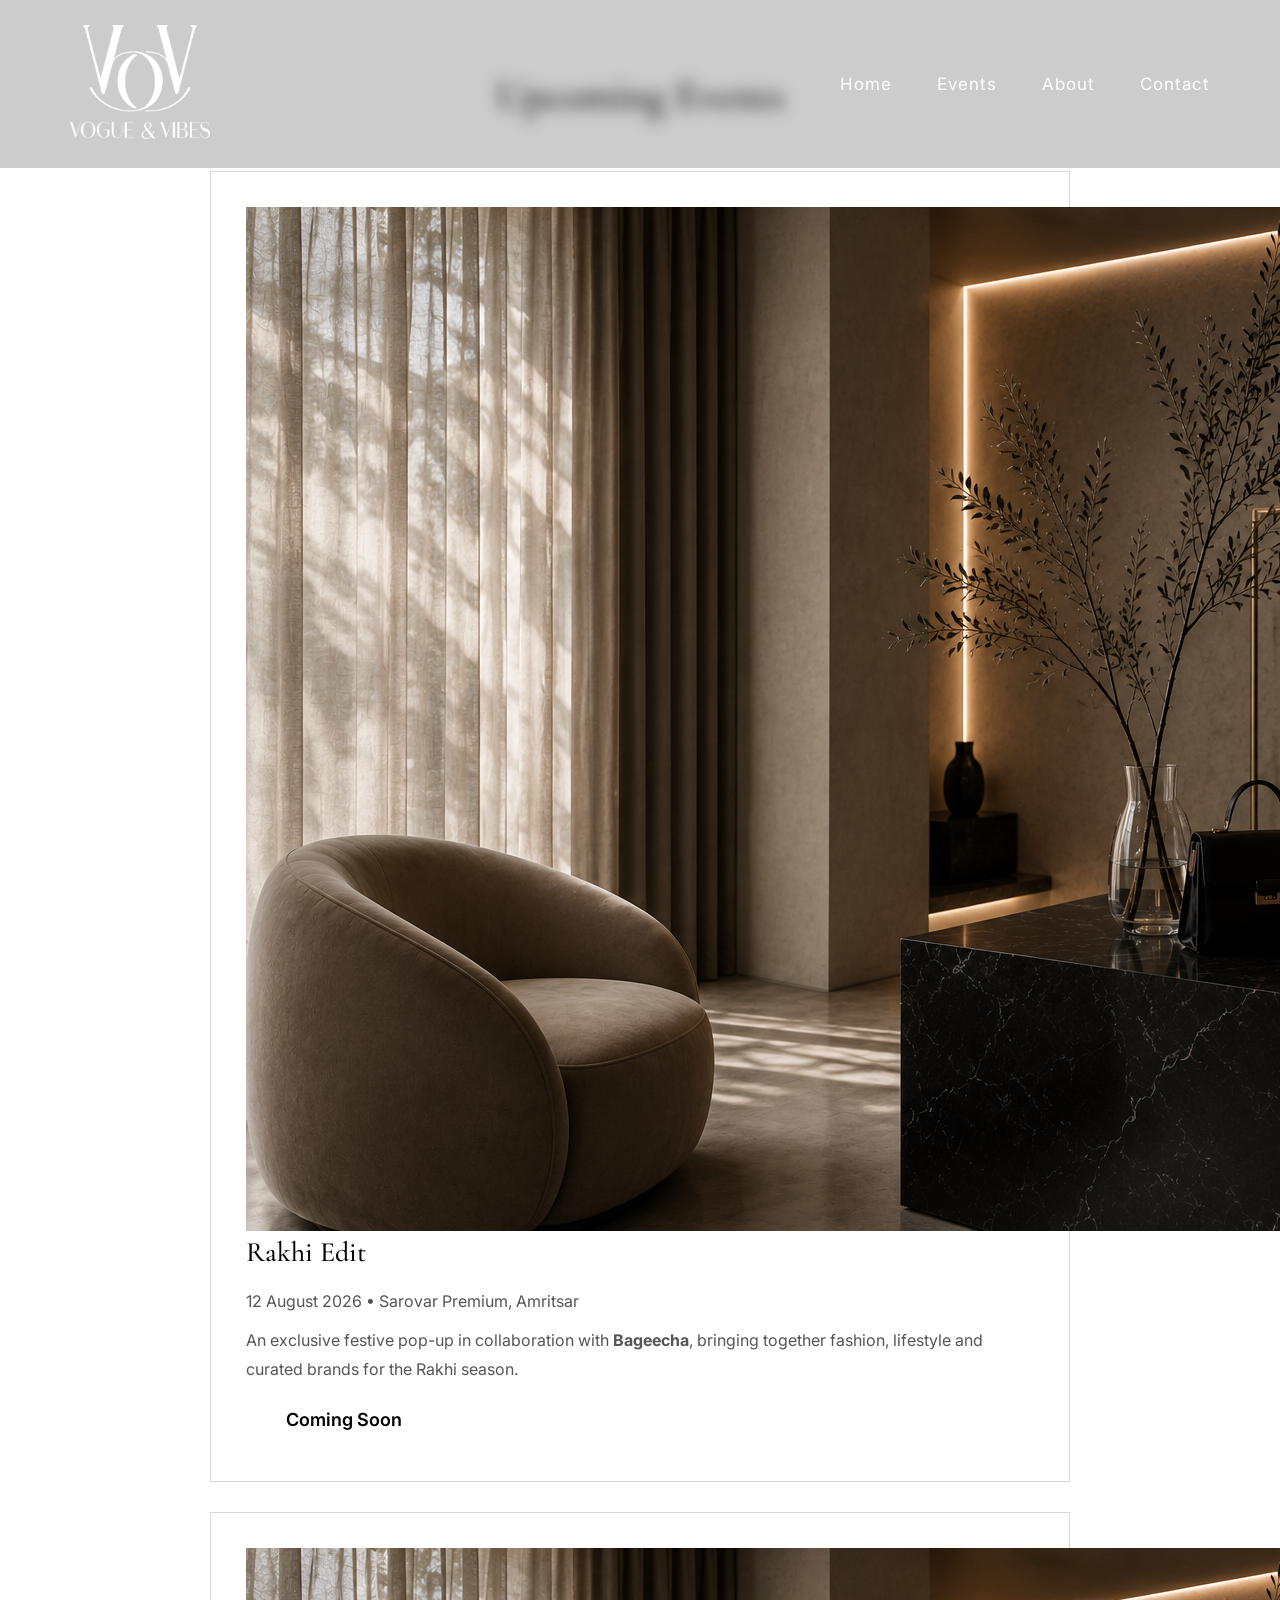
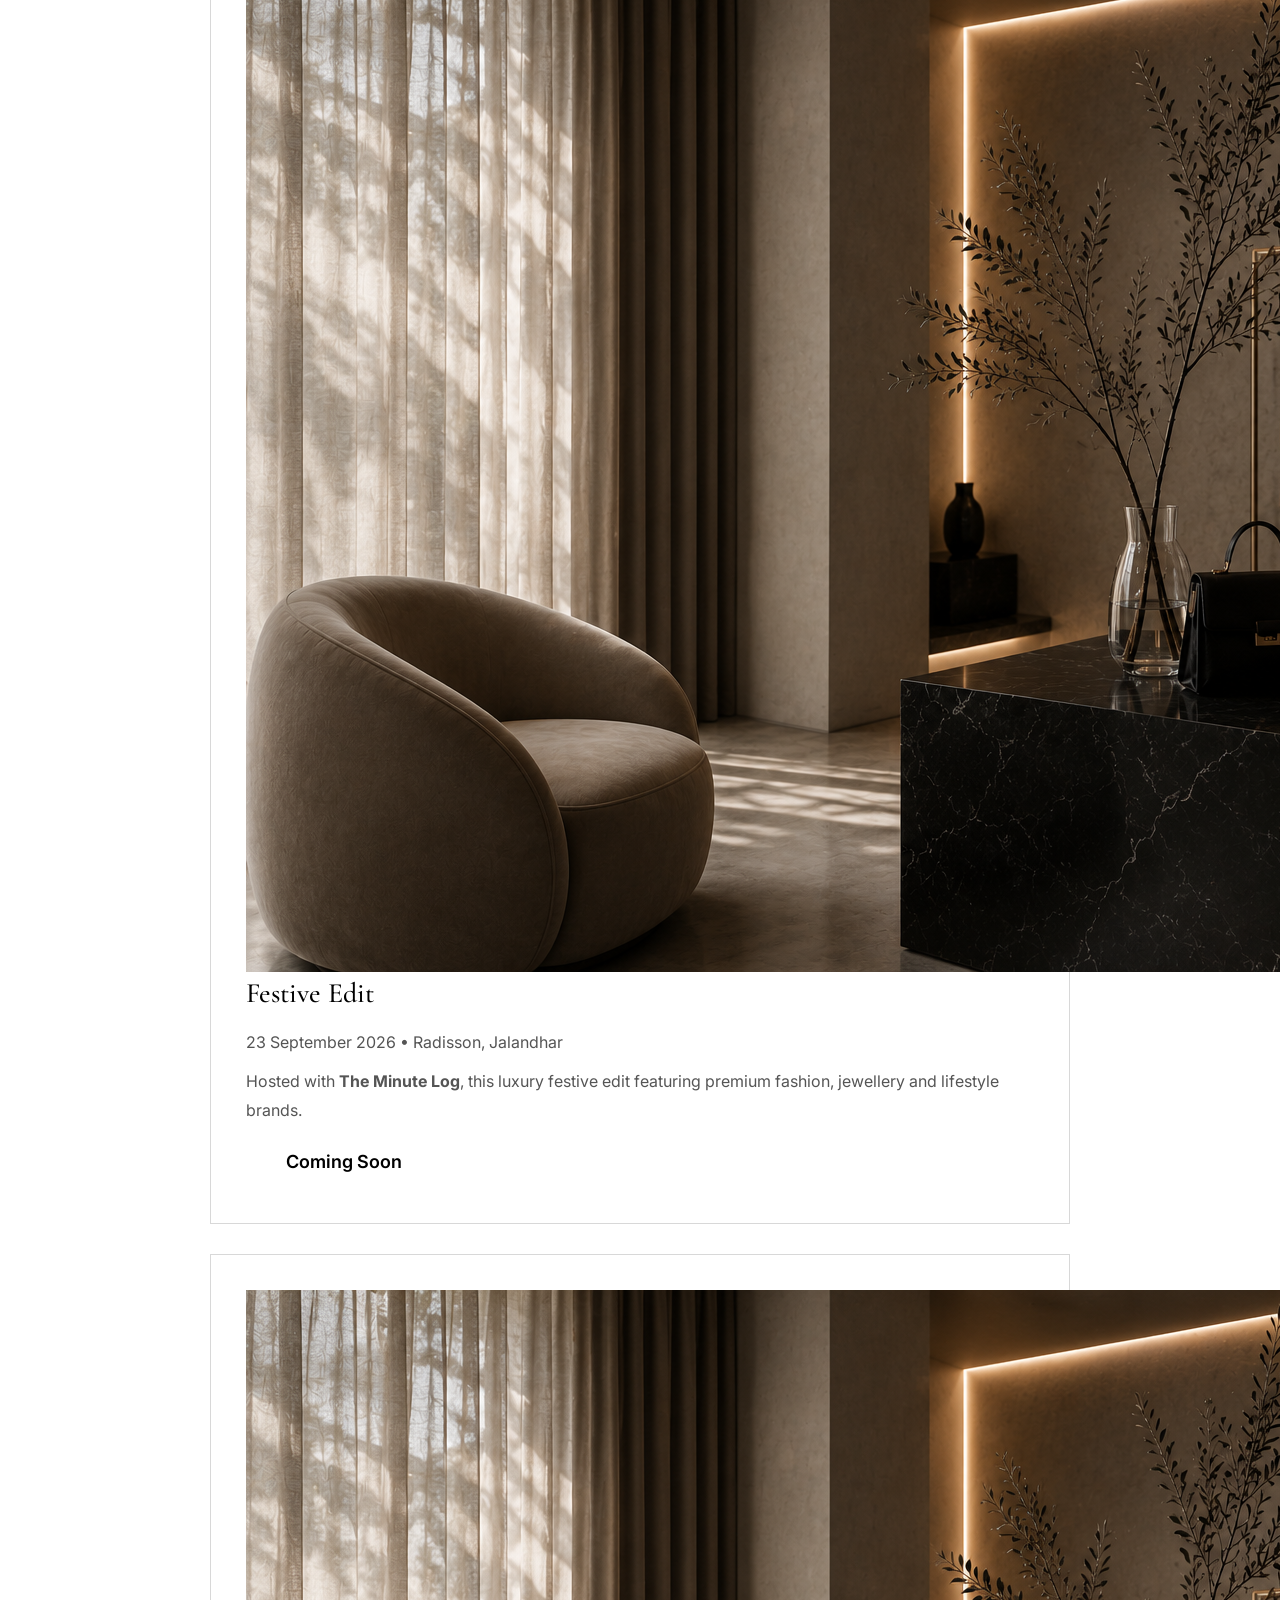
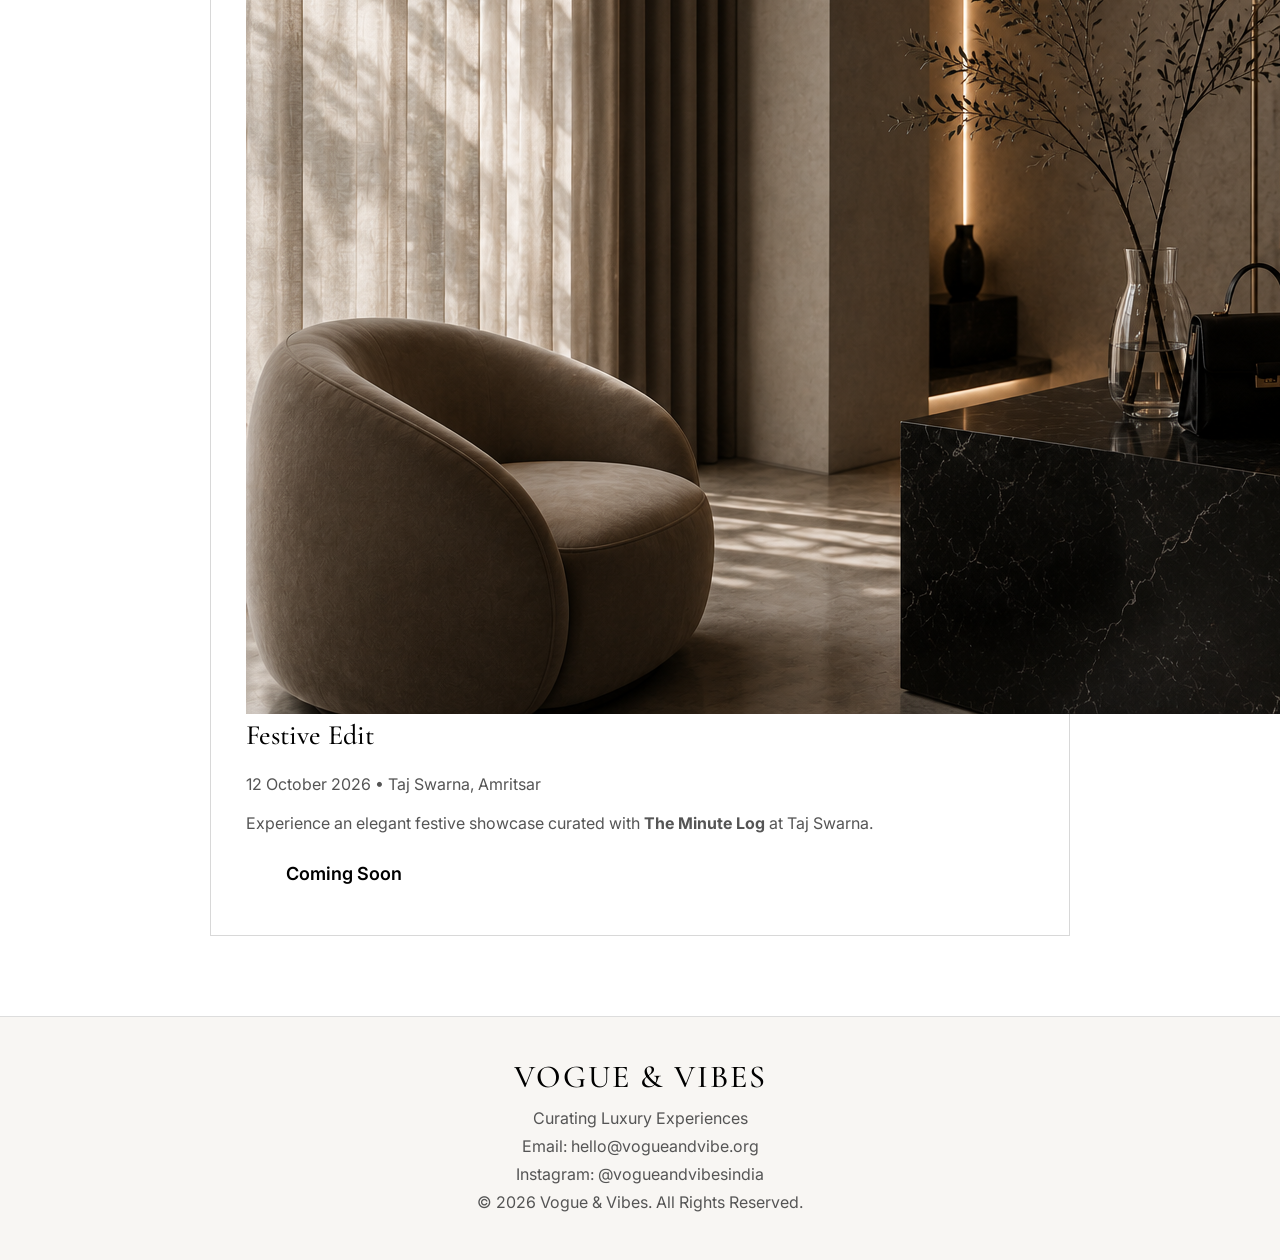
<file: event.html>
<!DOCTYPE html>
<html lang="en">

<head>

<meta charset="UTF-8">
<meta name="viewport" content="width=device-width, initial-scale=1.0">

<title>Events | Vogue & Vibes</title>

<link rel="stylesheet" href="style.css">

<link rel="preconnect" href="https://fonts.googleapis.com">
<link rel="preconnect" href="https://fonts.gstatic.com" crossorigin>

<link href="https://fonts.googleapis.com/css2?family=Cormorant+Garamond:wght@400;500;600;700&family=Inter:wght@300;400;500;600&display=swap" rel="stylesheet">

</head>

<body>

<header>

<nav>

<div class="logo">
<img src="images/logo.png" alt="Logo">
</div>

<ul>
<li><a href="index.html">Home</a></li>
<li><a href="events.html">Events</a></li>
<li><a href="about.html">About</a></li>
<li><a href="contact.html">Contact</a></li>
</ul>

</nav>

</header>

<section class="events-page">

<h1>Upcoming Events</h1>

<div class="event-grid">

<div class="event-card">

<img src="images/hero.jpg" alt="Rakhi Edit">

<div class="event-info">

<h2>Rakhi Edit</h2>

<p class="date">12 August 2026 • Sarovar Premium, Amritsar</p>

<p>
An exclusive festive pop-up in collaboration with <strong>Bageecha</strong>, bringing together fashion, lifestyle and curated brands for the Rakhi season.
</p>

<a href="#" class="btn">Coming Soon</a>

</div>

</div>

<div class="event-card">

<img src="images/hero.jpg" alt="Festive Edit">

<div class="event-info">

<h2>Festive Edit</h2>

<p class="date">23 September 2026 • Radisson, Jalandhar</p>

<p>
Hosted with <strong>The Minute Log</strong>, this luxury festive edit featuring premium fashion, jewellery and lifestyle brands.
</p>

<a href="#" class="btn">Coming Soon</a>

</div>

</div>

<div class="event-card">

<img src="images/hero.jpg" alt="Festive Edit">

<div class="event-info">

<h2>Festive Edit</h2>

<p class="date">12 October 2026 • Taj Swarna, Amritsar</p>

<p>
Experience an elegant festive showcase curated with <strong>The Minute Log</strong> at Taj Swarna.
</p>

<a href="#" class="btn">Coming Soon</a>

</div>

</div>

</div>

</section>

<footer>

<div class="footer-content">

<h3>VOGUE & VIBES</h3>

<p>Curating Luxury Experiences</p>

<p>Email: hello@vogueandvibe.org</p>

<p>Instagram: @vogueandvibesindia</p>

<p>© 2026 Vogue & Vibes. All Rights Reserved.</p>

</div>

</footer>

</body>

</html>
</file>
<file: style.css>
*{
    margin:0;
    padding:0;
    box-sizing:border-box;
}

html{
    scroll-behavior:smooth;
}

body{
    font-family:'Inter',sans-serif;
    background:#fff;
}

/* ---------------- NAVIGATION ---------------- */

header{
    position:fixed;
    width:100%;
    top:0;
    left:0;
    z-index:1000;
}

nav{

    display:flex;

    justify-content:space-between;

    align-items:center;

    padding:25px 70px;

    background:rgba(0,0,0,.20);

    backdrop-filter:blur(8px);

}

.logo img{

    width:140px;

}

nav ul{

    list-style:none;

    display:flex;

    gap:45px;

}

nav a{

    color:white;

    text-decoration:none;

    font-size:17px;

    letter-spacing:1px;

    transition:.3s;

}

nav a:hover{

    color:#d7b98f;

}

/* ---------------- HERO ---------------- */

.hero{

    height:100vh;

    background:url("images/hero.jpg");

    background-size:cover;

    background-position:center;

    position:relative;

    display:flex;

    align-items:center;

    justify-content:center;

}

.overlay{

    position:absolute;

    inset:0;

    background:rgba(0,0,0,.40);

}

.hero-content{

    position:relative;

    text-align:center;

    color:white;

    z-index:2;

}

.hero h1{

    font-family:'Cormorant Garamond',serif;

    font-size:95px;

    font-weight:600;

    letter-spacing:3px;

}

.hero p{

    margin-top:15px;

    font-size:28px;

    margin-bottom:45px;

}

.btn{

    text-decoration:none;

    background:white;

    color:black;

    padding:18px 48px;

    border-radius:50px;

    font-size:18px;

    transition:.3s;

}

.btn:hover{

    background:#d7b98f;

    color:white;

}

/* ---------------- MOBILE ---------------- */

@media(max-width:768px){

nav{

padding:20px;

flex-direction:column;

}

nav ul{

margin-top:20px;

gap:20px;

}

.hero h1{

font-size:52px;

}

.hero p{

font-size:22px;

}

}
/* ABOUT PAGE */

.page{

padding:170px 10% 100px;

min-height:100vh;

background:#f8f5f1;

}

.container{

max-width:900px;

margin:auto;

text-align:center;

}

.container h1{

font-family:'Cormorant Garamond',serif;

font-size:70px;

margin-bottom:40px;

color:#222;

}

.container p{

font-size:22px;

line-height:2;

color:#555;

}
*{
    margin:0;
    padding:0;
    box-sizing:border-box;
}

html{
    scroll-behavior:smooth;
}

body{
    font-family:'Inter',sans-serif;
    background:#fff;
}

/* ---------------- NAVIGATION ---------------- */

header{
    position:fixed;
    width:100%;
    top:0;
    left:0;
    z-index:1000;
}

nav{

    display:flex;

    justify-content:space-between;

    align-items:center;

    padding:25px 70px;

    background:rgba(0,0,0,.20);

    backdrop-filter:blur(8px);

}

.logo img{

    width:140px;

}

nav ul{

    list-style:none;

    display:flex;

    gap:45px;

}

nav a{

    color:white;

    text-decoration:none;

    font-size:17px;

    letter-spacing:1px;

    transition:.3s;

}

nav a:hover{

    color:#d7b98f;

}

/* ---------------- HERO ---------------- */

.hero{

    height:100vh;

    background:url("images/hero.jpg");

    background-size:cover;

    background-position:center;

    position:relative;

    display:flex;

    align-items:center;

    justify-content:center;

}

.overlay{

    position:absolute;

    inset:0;

    background:rgba(0,0,0,.40);

}

.hero-content{

    position:relative;

    text-align:center;

    color:white;

    z-index:2;

}

.hero h1{

    font-family:'Cormorant Garamond',serif;

    font-size:95px;

    font-weight:600;

    letter-spacing:3px;

}

.hero p{

    margin-top:15px;

    font-size:28px;

    margin-bottom:45px;

}

.btn{

    text-decoration:none;

    background:white;

    color:black;

    padding:18px 48px;

    border-radius:50px;

    font-size:18px;

    transition:.3s;

}

.btn:hover{

    background:#d7b98f;

    color:white;

}

/* ---------------- MOBILE ---------------- */

@media(max-width:768px){

nav{

padding:20px;

flex-direction:column;

}

nav ul{

margin-top:20px;

gap:20px;

}

.hero h1{

font-size:52px;

}

.hero p{

font-size:22px;

}

}
/* ABOUT PAGE */

.page{

padding:170px 10% 100px;

min-height:100vh;

background:#f8f5f1;

}

.container{

max-width:900px;

margin:auto;

text-align:center;

}

.container h1{

font-family:'Cormorant Garamond',serif;

font-size:70px;

margin-bottom:40px;

color:#222;

}

.container p{

font-size:22px;

line-height:2;

color:#555;

}
/* EVENTS PAGE */

.events-page{
    max-width:900px;
    margin:70px auto;
    padding:0 20px;
}

.events-page h1{
    text-align:center;
    font-size:42px;
    margin-bottom:50px;
    font-family:"Cormorant Garamond", serif;
    font-weight:500;
}

.event-card{
    border:1px solid #d8d8d8;
    background:#fff;
    padding:35px;
    margin-bottom:30px;
    transition:.3s;
}

.event-card:hover{
    box-shadow:0 10px 30px rgba(0,0,0,.08);
}

.event-card h2{
    font-size:28px;
    margin-bottom:18px;
    font-family:"Cormorant Garamond", serif;
    font-weight:500;
}

.event-card p{
    margin:10px 0;
    color:#555;
    line-height:1.8;
}

.coming-soon{
    display:inline-block;
    margin-top:20px;
    padding:8px 18px;
    border:1px solid #000;
    font-size:13px;
    letter-spacing:2px;
    text-transform:uppercase;
}
.events-title{
    text-align:center;
    font-family:"Cormorant Garamond", serif;
    font-size:52px;
    font-weight:500;
    color:#222;
    margin:70px 0 50px;
}
/* ================= LEGAL PAGES ================= */

.page-header{
    padding:170px 20px 60px;
    text-align:center;
    background:#f8f5f1;
}

.page-header h1{
    font-family:'Cormorant Garamond',serif;
    font-size:64px;
    color:#222;
    margin-bottom:15px;
}

.page-header p{
    color:#777;
    font-size:18px;
}

.legal-page{
    max-width:1000px;
    margin:auto;
    padding:0 8% 80px;
    color:#444;
    line-height:1.9;
}

.legal-page h2{
    margin-top:55px;
    margin-bottom:20px;
    font-family:'Cormorant Garamond',serif;
    font-size:40px;
    color:#222;
}

.legal-page h3{
    margin-top:35px;
    margin-bottom:15px;
    font-size:26px;
    color:#333;
}

.legal-page p{
    margin-bottom:20px;
    font-size:18px;
}

.legal-page ul{
    margin:20px 0 25px 25px;
}

.legal-page li{
    margin-bottom:15px;
    font-size:18px;
}


/* ================= WHATSAPP ================= */

.whatsapp-float{
    position:fixed;
    bottom:30px;
    right:30px;
    width:62px;
    height:62px;
    background:#25D366;
    border-radius:50%;
    display:flex;
    justify-content:center;
    align-items:center;
    box-shadow:0 8px 20px rgba(0,0,0,.25);
    z-index:999;
    transition:.3s;
}

.whatsapp-float:hover{
    transform:scale(1.08);
}

.whatsapp-float img{
    width:32px;
    height:32px;
    filter:invert(1);
}

.btn{
    display:inline-block;
    text-decoration:none;
    background:white;
    color:black;
    padding:16px 40px;
    border-radius:40px;
    transition:.3s;
    font-weight:600;
}

.btn:hover{
    background:#d7b98f;
    color:white;
}

@media(max-width:768px){

.page-header h1{
    font-size:42px;
}

.legal-page{
    padding:0 25px 60px;
}

.legal-page h2{
    font-size:30px;
}

.legal-page h3{
    font-size:22px;
}

.legal-page p,
.legal-page li{
    font-size:16px;
}

.footer-content h3{
    font-size:28px;
}

.whatsapp-float{
    width:55px;
    height:55px;
    bottom:20px;
    right:20px;
}

.whatsapp-float img{
    width:28px;
    height:28px;
}

}

/* ================= FOOTER ================= */
footer{
    background:#f8f6f3;
    border-top:1px solid #ddd;
    padding:40px 20px;
    margin-top:80px;
}

.footer-content{
    max-width:1200px;
    margin:auto;
    text-align:center;
}

.footer-content h3{
    font-family:"Cormorant Garamond", serif;
    font-size:32px;
    font-weight:500;
    margin-bottom:12px;
    letter-spacing:2px;
}

.footer-content p{
    margin:8px 0;
    color:#555;
    font-size:16px;
}

.footer-content a{
    color:#444;
    text-decoration:none;
    transition:.3s;
}

.footer-content a:hover{
    color:black;
}

.footer-links{
    margin:18px 0;
}

.footer-links a{
    margin:0 12px;
    font-weight:500;
}

.copyright{
    margin-top:22px;
    font-size:14px;
    color:#888;
}
</file>
